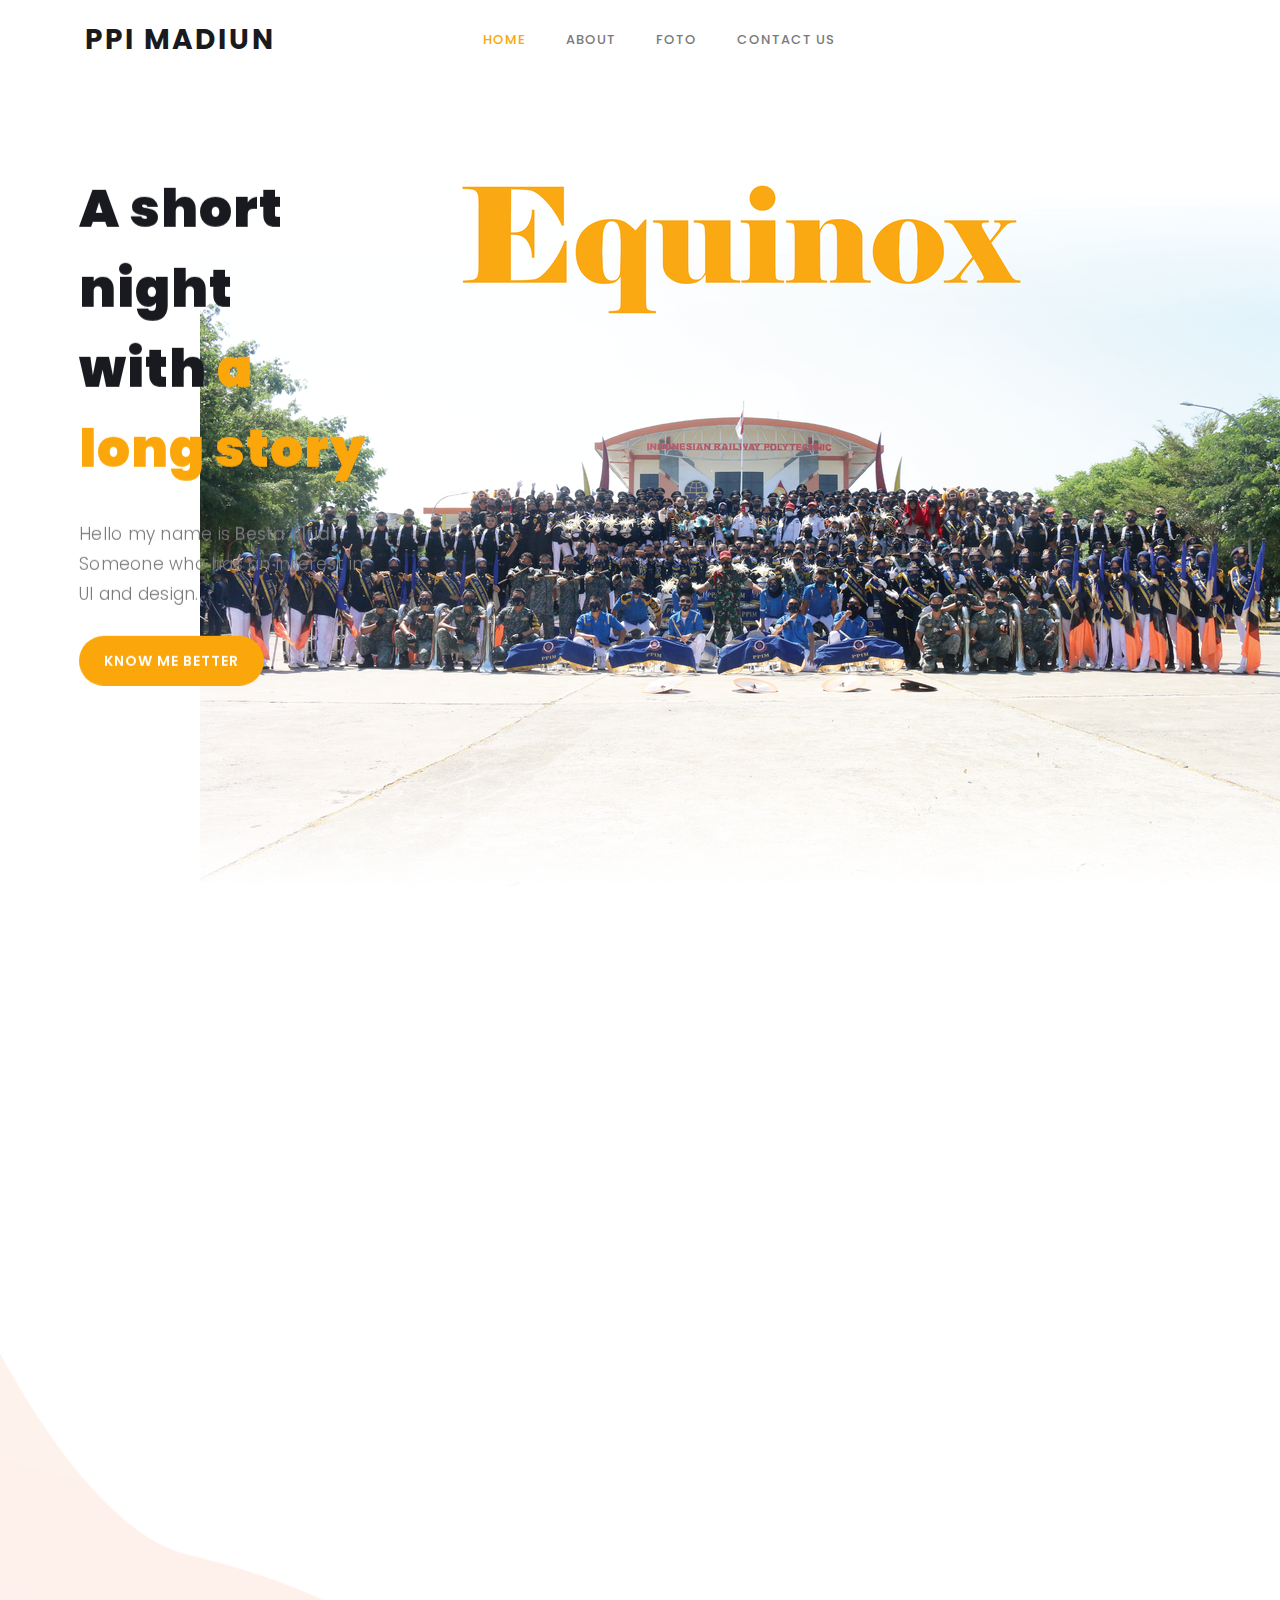
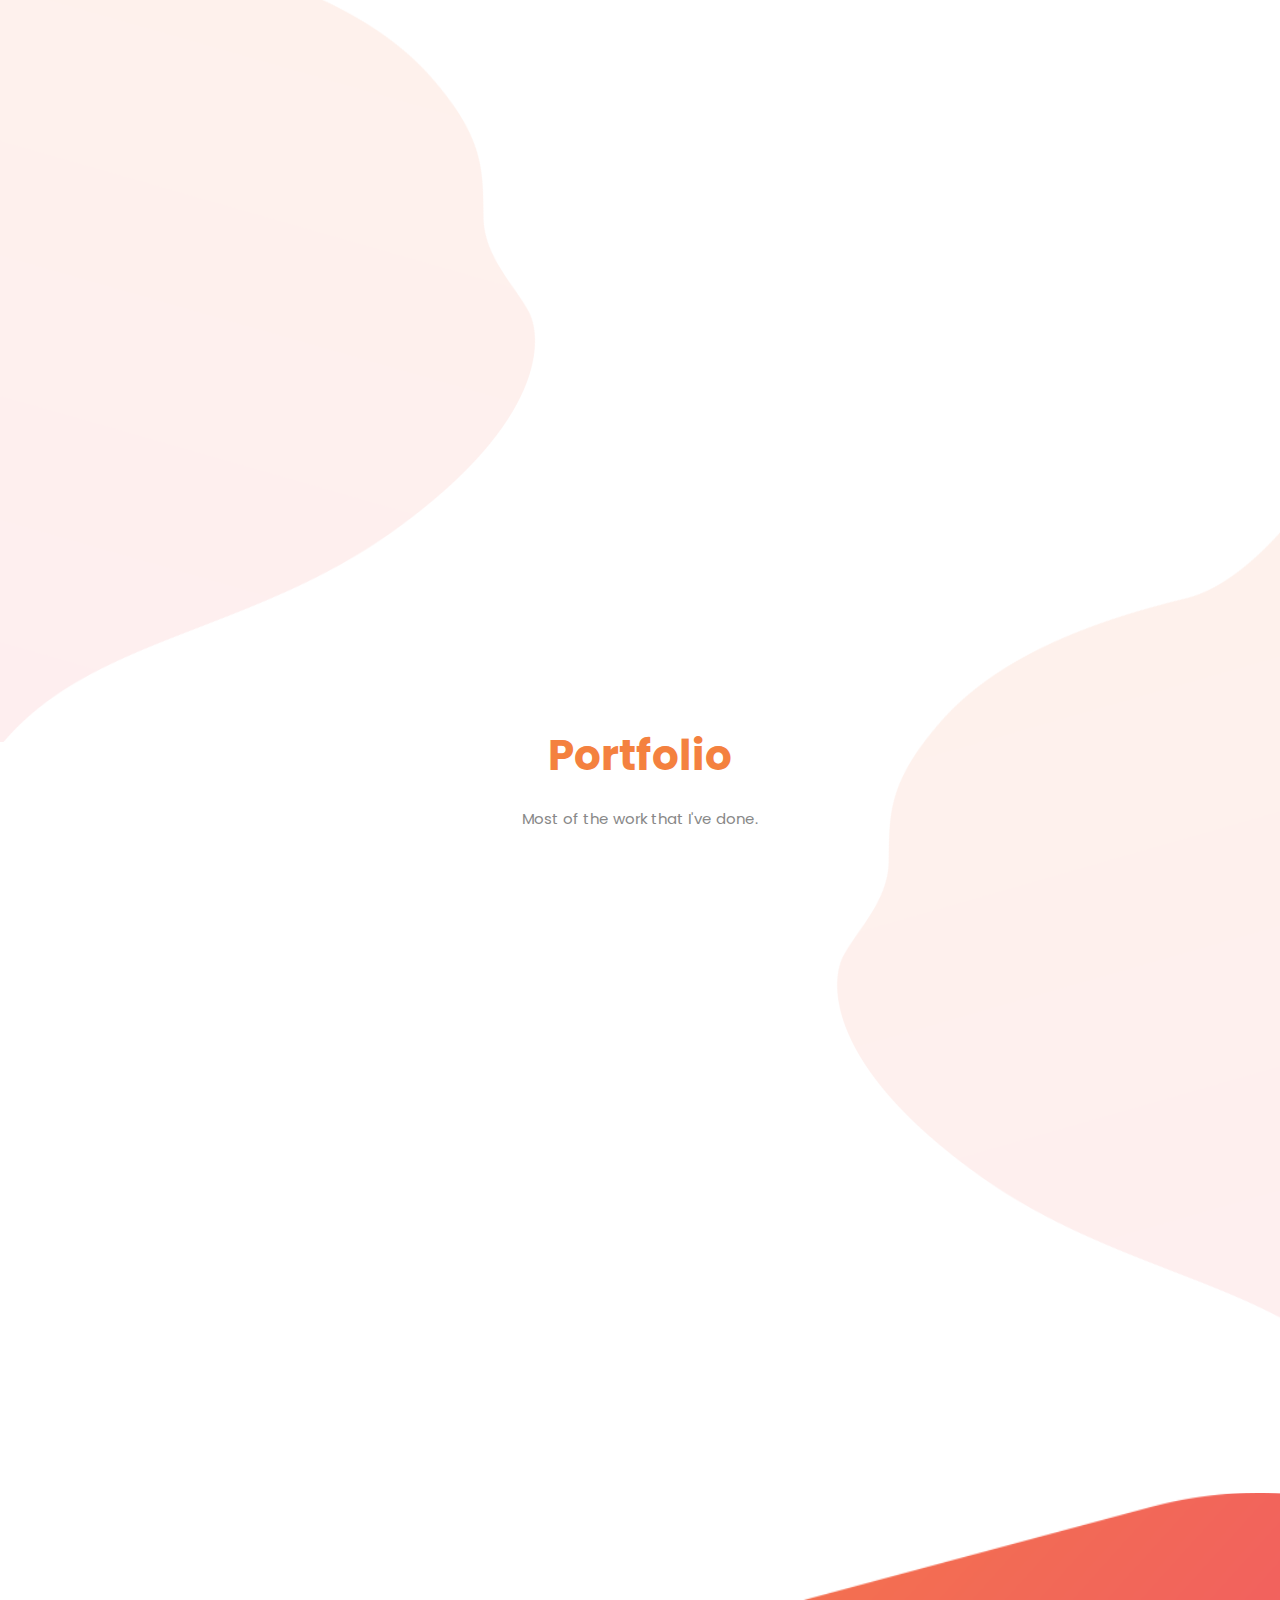
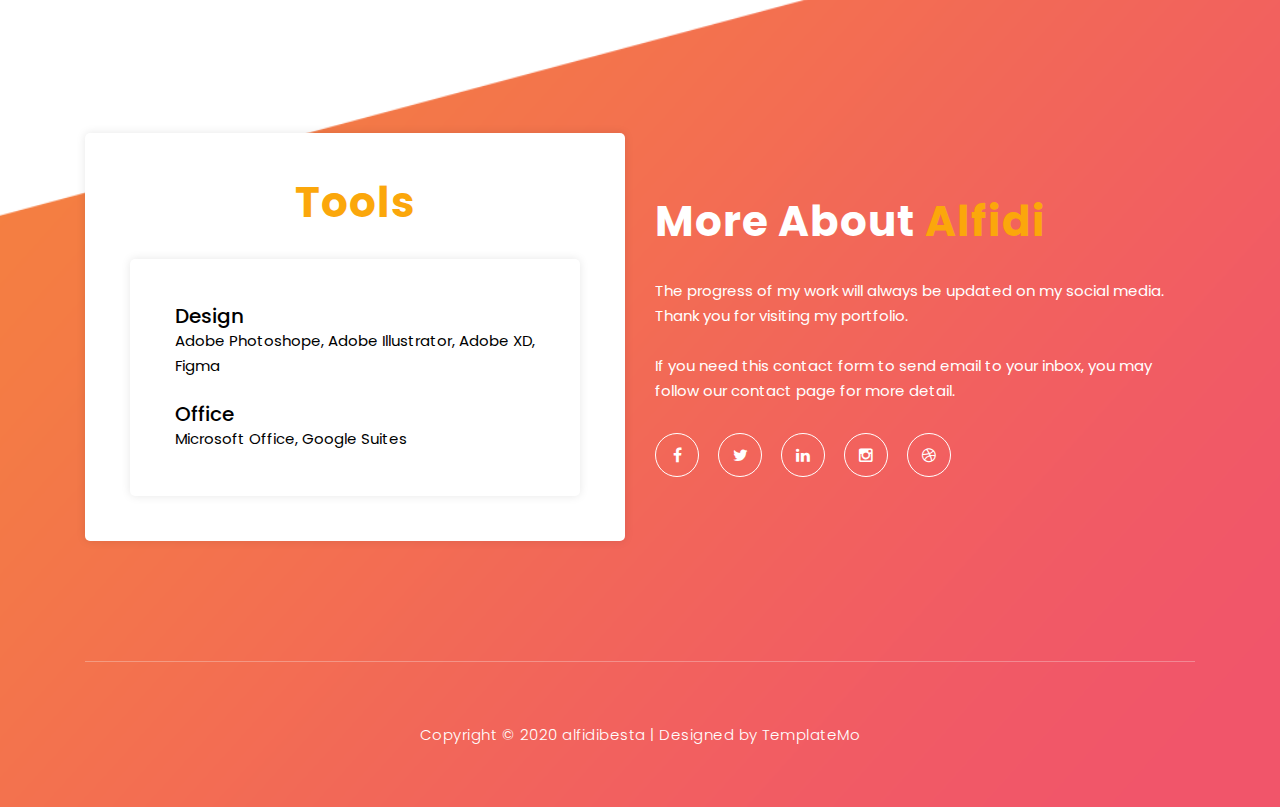
<file: index1.html>
<!DOCTYPE html>
<html lang="en">

<head>

    <meta charset="utf-8">
    <meta name="viewport" content="width=device-width, initial-scale=1, shrink-to-fit=no">
    <meta name="description" content="">
    <meta name="author" content="TemplateMo">
    <link href="https://fonts.googleapis.com/css?family=Poppins:100,200,300,400,500,600,700,800,900&display=swap"
        rel="stylesheet">

    <title>PPI MADIUN</title>

    <!-- Additional CSS Files -->
    <link rel="stylesheet" type="text/css" href="assets/css/bootstrap.min.css">

    <link rel="stylesheet" type="text/css" href="assets/css/font-awesome.css">

    <link rel="stylesheet" href="assets/css/templatemo-lava.css">

    <link rel="stylesheet" href="assets/css/owl-carousel.css">

</head>

<body>

    <!-- ***** Preloader Start ***** -->
    <div id="preloader">
        <div class="jumper">
            <div></div>
            <div></div>
            <div></div>
        </div>
    </div>
    <!-- ***** Preloader End ***** -->


    <!-- ***** Header Area Start ***** -->
    <header class="header-area header-sticky">
        <div class="container">
            <div class="row">
                <div class="col-12">
                    <nav class="main-nav">
                        <!-- ***** Logo Start ***** -->
                        <a href="index.html" class="logo">
                            PPI MADIUN
                        </a>
                        <!-- ***** Logo End ***** -->
                        <!-- ***** Menu Start ***** -->
                        <ul class="nav">
                            <li class="scroll-to-section"><a href="#welcome" class="menu-item">Home</a></li>
                            <li class="scroll-to-section"><a href="#about" class="menu-item">About</a></li>
                            <li class="scroll-to-section"><a href="#testimonials" class="menu-item">Foto</a>
                            </li>
                            <!-- <li class="submenu">
                                <a href="javascript:;">Drop Down</a>
                                <ul>
                                    <li><a href="" class="menu-item">About Us</a></li>
                                    <li><a href="" class="menu-item">Features</a></li>
                                    <li><a href="" class="menu-item">FAQ's</a></li>
                                    <li><a href="" class="menu-item">Blog</a></li>
                                </ul>
                            </li> -->
                            <li class="scroll-to-section"><a href="#contact-us" class="menu-item">Contact Us</a></li>
                        </ul>
                        <a class='menu-trigger'>
                            <span>Menu</span>
                        </a>
                        <!-- ***** Menu End ***** -->
                    </nav>
                </div>
            </div>
        </div>
    </header>
    <!-- ***** Header Area End ***** -->


    <!-- ***** Welcome Area Start ***** -->
    <div class="welcome-area" id="welcome">

        <!-- ***** Header Text Start ***** -->
        <div class="header-text">
            <div class="container">
                <div class="row">
                    <div class="left-text col-lg-6 col-md-12 col-sm-12 col-xs-12"
                        data-scroll-reveal="enter left move 30px over 0.6s after 0.4s">
                        <h1>A short night with <em>a long story</em></h1>
                        <p>Hello my name is <b>Besta Alfidi</b>, Someone who has an interest in UI and design.</p>
                        <a href="#about" class="main-button-slider">KNOW ME BETTER</a>
                    </div>
                </div>
            </div>
        </div>
        <!-- ***** Header Text End ***** -->
    </div>
    <!-- ***** Welcome Area End ***** -->

    <!-- ***** Features Big Item Start ***** -->
    <section class="section" id="about">
        <div class="container">
            <div class="row">
                <div class="col-lg-4 col-md-6 col-sm-12 col-xs-12"
                    data-scroll-reveal="enter left move 30px over 0.6s after 0.4s">
                    <div class="features-item">
                        <div class="features-icon">
                            <h2>01</h2>
                            <img src="assets/images/features-icon-1.png" alt="">
                            <h4>Trend Analysis</h4>
                            <p>Curabitur pulvinar vel odio sed sagittis. Nam maximus ex diam, nec consectetur diam.</p>
                            <a href="#testimonials" class="main-button">
                                Read More
                            </a>
                        </div>
                    </div>
                </div>
                <div class="col-lg-4 col-md-6 col-sm-12 col-xs-12"
                    data-scroll-reveal="enter bottom move 30px over 0.6s after 0.4s">
                    <div class="features-item">
                        <div class="features-icon">
                            <h2>02</h2>
                            <img src="assets/images/features-icon-2.png" alt="">
                            <h4>Site Optimization</h4>
                            <p>Curabitur pulvinar vel odio sed sagittis. Nam maximus ex diam, nec consectetur diam.</p>
                            <a href="#testimonials" class="main-button">
                                Discover More
                            </a>
                        </div>
                    </div>
                </div>
                <div class="col-lg-4 col-md-6 col-sm-12 col-xs-12"
                    data-scroll-reveal="enter right move 30px over 0.6s after 0.4s">
                    <div class="features-item">
                        <div class="features-icon">
                            <h2>03</h2>
                            <img src="assets/images/features-icon-3.png" alt="">
                            <h4>Email Design</h4>
                            <p>Curabitur pulvinar vel odio sed sagittis. Nam maximus ex diam, nec consectetur diam.</p>
                            <a href="#testimonials" class="main-button">
                                More Detail
                            </a>
                        </div>
                    </div>
                </div>
            </div>
        </div>
    </section>
    <!-- ***** Features Big Item End ***** -->

    <div class="left-image-decor"></div>

    <!-- ***** Features Big Item Start ***** -->
    <section class="section" id="promotion">
        <div class="container">
            <div class="row">
                <div class="left-image col-lg-5 col-md-12 col-sm-12 mobile-bottom-fix-big"
                    data-scroll-reveal="enter left move 30px over 0.6s after 0.4s">
                    <img src="assets/images/left-image.png" class="rounded img-fluid d-block mx-auto" alt="App">
                </div>
                <div class="right-text offset-lg-1 col-lg-6 col-md-12 col-sm-12 mobile-bottom-fix">
                    <ul>
                        <li data-scroll-reveal="enter right move 30px over 0.6s after 0.4s">
                            <img src="assets/images/about-icon-01.png" alt="">
                            <div class="text">
                                <h4>Vestibulum pulvinar rhoncus</h4>
                                <p>Please do not redistribute this template ZIP file for a download purpose. You may <a
                                        rel="nofollow" href="https://templatemo.com/contact"
                                        target="_parent">contact</a> us for
                                    additional licensing of our template or to get a PSD file.</p>
                            </div>
                        </li>
                        <li data-scroll-reveal="enter right move 30px over 0.6s after 0.5s">
                            <img src="assets/images/about-icon-02.png" alt="">
                            <div class="text">
                                <h4>Sed blandit quam in velit</h4>
                                <p>You can <a rel="nofollow"
                                        href="https://templatemo.com/tm-540-lava-landing-page">download Lava
                                        Template</a> from our website. Duis viverra, ipsum et scelerisque placerat, orci
                                    magna consequat ligula.</p>
                            </div>
                        </li>
                        <li data-scroll-reveal="enter right move 30px over 0.6s after 0.6s">
                            <img src="assets/images/about-icon-03.png" alt="">
                            <div class="text">
                                <h4>Aenean faucibus venenatis</h4>
                                <p>Phasellus in imperdiet felis, eget vestibulum nulla. Aliquam nec dui nec augue
                                    maximus porta. Curabitur tristique lacus.</p>
                            </div>
                        </li>
                    </ul>
                </div>
            </div>
        </div>
    </section>
    <!-- ***** Features Big Item End ***** -->

    <div class="right-image-decor"></div>

    <!-- ***** Testimonials Starts ***** -->
    <section class="section" id="testimonials">
        <div class="container">
            <div class="row">
                <div class="col-lg-8 offset-lg-2">
                    <div class="center-heading">
                        <h2><em>Portfolio</em></h2>
                        <p>Most of the work that I've done.</p>
                    </div>
                </div>
                <div class="col-lg-10 col-md-12 col-sm-12 mobile-bottom-fix-big"
                    data-scroll-reveal="enter left move 30px over 0.6s after 0.4s">
                    <div class="owl-carousel owl-theme">
                        <div class="item service-item">
                            <div class="author">
                                <i><img src="assets/images/testimonial-author-1.png" alt="Author One"></i>
                            </div>
                            <div class="testimonial-content">
                                <ul class="stars">
                                    <li><i class="fa fa-star"></i></li>
                                    <li><i class="fa fa-star"></i></li>
                                    <li><i class="fa fa-star"></i></li>
                                    <li><i class="fa fa-star"></i></li>
                                    <li><i class="fa fa-star"></i></li>
                                </ul>
                                <h4>Jonathan Smart</h4>
                                <p>“Nullam hendrerit, elit a semper pharetra, ipsum nibh tristique tortor, in tempus
                                    urna elit in mauris.”</p>
                                <span>Besta CTO</span>
                            </div>
                        </div>
                        <div class="item service-item">
                            <div class="author">
                                <i><img src="assets/images/testimonial-author-1.png" alt="Second Author"></i>
                            </div>
                            <div class="testimonial-content">
                                <ul class="stars">
                                    <li><i class="fa fa-star"></i></li>
                                    <li><i class="fa fa-star"></i></li>
                                    <li><i class="fa fa-star"></i></li>
                                    <li><i class="fa fa-star"></i></li>
                                    <li><i class="fa fa-star"></i></li>
                                </ul>
                                <h4>Martino Tino</h4>
                                <p>“Morbi non mi luctus felis molestie scelerisque. In ac libero viverra, placerat est
                                    interdum, rhoncus leo.”</p>
                                <span>Web Analyst</span>
                            </div>
                        </div>
                        <div class="item service-item">
                            <div class="author">
                                <i><img src="assets/images/testimonial-author-1.png" alt="Author Third"></i>
                            </div>
                            <div class="testimonial-content">
                                <ul class="stars">
                                    <li><i class="fa fa-star"></i></li>
                                    <li><i class="fa fa-star"></i></li>
                                    <li><i class="fa fa-star"></i></li>
                                </ul>
                                <h4>George Tasa</h4>
                                <p>“Fusce rutrum in dolor sit amet lobortis. Ut at vehicula justo. Donec quam dolor,
                                    congue a fringilla sed, maximus et urna.”</p>
                                <span>System Admin</span>
                            </div>
                        </div>
                        <div class="item service-item">
                            <div class="author">
                                <i><img src="assets/images/testimonial-author-1.png" alt="Fourth Author"></i>
                            </div>
                            <div class="testimonial-content">
                                <ul class="stars">
                                    <li><i class="fa fa-star"></i></li>
                                    <li><i class="fa fa-star"></i></li>
                                    <li><i class="fa fa-star"></i></li>
                                    <li><i class="fa fa-star"></i></li>
                                </ul>
                                <h4>Sir James</h4>
                                <p>"Fusce rutrum in dolor sit amet lobortis. Ut at vehicula justo. Donec quam dolor,
                                    congue a fringilla sed, maximus et urna."</p>
                                <span>New Villager</span>
                            </div>
                        </div>
                    </div>
                </div>
            </div>
        </div>
    </section>
    <!-- ***** Testimonials Ends ***** -->


    <!-- ***** Footer Start ***** -->
    <footer id="contact-us">
        <div class="container">
            <div class="footer-content">
                <div class="row">
                    <!-- ***** Contact Form Start ***** -->
                    <div class="right-content col-lg-6 col-md-12 col-sm-12">
                        <div class="contact-form">
                            <h2><em>Tools</em></h2>
                            <div class="contact-form" style="color: black; text-align: left;">
                                <div class="text">
                                    <h5>Design</h5>
                                    <p style="color: black;">Adobe Photoshope, Adobe Illustrator, Adobe XD, Figma</p>
                                </div>
                                <br>
                                <div class="text">
                                    <h5>Office</h5>
                                    <p style="color: black;">Microsoft Office, Google Suites</p>
                                </div>
                            </div>
                        </div>
                    </div>
                    <!-- ***** Contact Form End ***** -->
                    <div class="right-content col-lg-6 col-md-12 col-sm-12">
                        <h2>More About <em>Alfidi</em></h2>
                        <p>The progress of my work will always be updated on my social media.
                            Thank you for visiting my portfolio.
                            <br><br>If you need this contact form to send email to your inbox, you may follow our contact page
                            for more detail.
                        </p>
                        <ul class="social">
                            <li><a href="https://www.facebook.com/besta.alfydy"><i class="fa fa-facebook"></i></a></li>
                            <li><a href="https://twitter.com/alfidi_"><i class="fa fa-twitter"></i></a></li>
                            <li><a href="https://www.linkedin.com/in/besta-alfidi-699b87176/"><i class="fa fa-linkedin"></i></a></li>
                            <li><a href="https://www.instagram.com/alfidibesta/"><i class="fa fa-instagram"></i></a></li>
                            <li><a href="#"><i class="fa fa-dribbble"></i></a></li>
                        </ul>
                    </div>
                </div>
            </div>
            <div class="row">
                <div class="col-lg-12">
                    <div class="sub-footer">
                        <p>Copyright &copy; 2020 alfidibesta

                            | Designed by <a rel="nofollow" href="https://templatemo.com">TemplateMo</a></p>
                    </div>
                </div>
            </div>
        </div>
    </footer>

    <!-- jQuery -->
    <script src="assets/js/jquery-2.1.0.min.js"></script>

    <!-- Bootstrap -->
    <script src="assets/js/popper.js"></script>
    <script src="assets/js/bootstrap.min.js"></script>

    <!-- Plugins -->
    <script src="assets/js/owl-carousel.js"></script>
    <script src="assets/js/scrollreveal.min.js"></script>
    <script src="assets/js/waypoints.min.js"></script>
    <script src="assets/js/jquery.counterup.min.js"></script>
    <script src="assets/js/imgfix.min.js"></script>

    <!-- Global Init -->
    <script src="assets/js/custom.js"></script>

</body>

</html>
</file>
<file: assets/css/templatemo-lava.css>
/*

Lava Landing Page

https://templatemo.com/tm-540-lava-landing-page

*/

/* ---------------------------------------------
Table of contents
------------------------------------------------
01. font & reset css
02. reset
03. global styles
04. header
05. welcome
06. features
07. testimonials
08. contact
09. footer
10. preloader

--------------------------------------------- */
/* 
---------------------------------------------
font & reset css
--------------------------------------------- 
*/
@import url("https://fonts.googleapis.com/css?family=Poppins:100,200,300,400,500,600,700,800,900");
/* 
---------------------------------------------
reset
--------------------------------------------- 
*/
html, body, div, span, applet, object, iframe, h1, h2, h3, h4, h5, h6, p, blockquote, div
pre, a, abbr, acronym, address, big, cite, code, del, dfn, em, font, img, ins, kbd, q,
s, samp, small, strike, strong, sub, sup, tt, var, b, u, i, center, dl, dt, dd, ol, ul, li,
figure, header, nav, section, article, aside, footer, figcaption {
  margin: 0;
  padding: 0;
  border: 0;
  outline: 0;
}

.clearfix:after {
  content: ".";
  display: block;
  clear: both;
  visibility: hidden;
  line-height: 0;
  height: 0;
}

.clearfix {
  display: inline-block;
}

html[xmlns] .clearfix {
  display: block;
}

* html .clearfix {
  height: 1%;
}

ul, li {
  padding: 0;
  margin: 0;
  list-style: none;
}

header, nav, section, article, aside, footer, hgroup {
  display: block;
}

* {
  box-sizing: border-box;
}

html, body {
  font-family: 'Poppins', sans-serif;
  font-weight: 400;
  background-color: #fff;
  font-size: 16px;
  -ms-text-size-adjust: 100%;
  -webkit-font-smoothing: antialiased;
  -moz-osx-font-smoothing: grayscale;
}

a {
  text-decoration: none !important;
}

h1, h2, h3, h4, h5, h6 {
  margin-top: 0px;
  margin-bottom: 0px;
}

ul {
  margin-bottom: 0px;
}

p {
  font-size: 15px;
  line-height: 25px;
  color: #888;
}

/* 
---------------------------------------------
global styles
--------------------------------------------- 
*/
html,
body {
  background: #fff;
  font-family: 'Poppins', sans-serif;
}

::selection {
  background: #f1556a;
  color: #fff;
}

::-moz-selection {
  background: #f1556a;
  color: #fff;
}

@media (max-width: 991px) {
  html, body {
    overflow-x: hidden;
  }
  .mobile-top-fix {
    margin-top: 30px;
    margin-bottom: 0px;
  }
  .mobile-bottom-fix {
    margin-bottom: 30px;
  }
  .mobile-bottom-fix-big {
    margin-bottom: 60px;
  }
}

a.main-button-slider {
  font-size: 14px;
  border-radius: 25px;
  padding: 15px 25px;
  background-color: #fba70b;
  text-transform: uppercase;
  color: #fff;
  font-weight: 600;
  letter-spacing: 1px;
  -webkit-transition: all 0.3s ease 0s;
  -moz-transition: all 0.3s ease 0s;
  -o-transition: all 0.3s ease 0s;
  transition: all 0.3s ease 0s;
}

a.main-button-slider:hover {
  background-color: #f1556a;
}

a.main-button {
  font-size: 14px;
  border-radius: 25px;
  padding: 15px 25px;
  background-color: #f4813f;
  text-transform: uppercase;
  color: #fff;
  font-weight: 600;
  letter-spacing: 1px;
  -webkit-transition: all 0.3s ease 0s;
  -moz-transition: all 0.3s ease 0s;
  -o-transition: all 0.3s ease 0s;
  transition: all 0.3s ease 0s;
}

a.main-button:hover {
  background-color: #f1556a;
}

button.main-button {
  outline: none;
  border: none;
  cursor: pointer;
  font-size: 14px;
  border-radius: 25px;
  padding: 15px 25px;
  background-color: #f4813f;
  text-transform: uppercase;
  color: #fff;
  font-weight: 600;
  letter-spacing: 1px;
  -webkit-transition: all 0.3s ease 0s;
  -moz-transition: all 0.3s ease 0s;
  -o-transition: all 0.3s ease 0s;
  transition: all 0.3s ease 0s;
}

button.main-button:hover {
  background-color: #f1556a;
}


.center-heading {
  margin-bottom: 70px;
}

.center-heading h2 {
  margin-top: 0px;
  text-align: center;
  font-size: 42px;
  font-weight: 700;
  color: #1e1e1e;
  margin-bottom: 25px;
}

.center-heading h2 em {
  font-style: normal;
  color: #f4813f;
}

.center-heading p {
  font-size: 15px;
  color: #888;
  text-align: center;
}


/* 
---------------------------------------------
header
--------------------------------------------- 
*/

.background-header {
  background-color: #fff;
  height: 80px!important;
  position: fixed!important;
  top: 0px;
  left: 0px;
  right: 0px;
  box-shadow: 0px 0px 10px rgba(0,0,0,0.15)!important;
}

.background-header .logo,
.background-header .main-nav .nav li a {
  color: #1e1e1e!important;
}

.background-header .main-nav .nav li:hover a {
  color: #fba70b!important;
}

.background-header .nav li a.active {
  color: #fba70b!important;
}

.header-area {
  position: absolute;
  top: 0px;
  left: 0px;
  right: 0px;
  z-index: 100;
  height: 100px;
  -webkit-transition: all .5s ease 0s;
  -moz-transition: all .5s ease 0s;
  -o-transition: all .5s ease 0s;
  transition: all .5s ease 0s;
}

.header-area .main-nav {
  min-height: 80px;
  background: transparent;
}

.header-area .main-nav .logo {
  line-height: 80px;
  color: #191a20;
  font-size: 28px;
  font-weight: 700;
  text-transform: uppercase;
  letter-spacing: 2px;
  float: left;
  -webkit-transition: all 0.3s ease 0s;
  -moz-transition: all 0.3s ease 0s;
  -o-transition: all 0.3s ease 0s;
  transition: all 0.3s ease 0s;
}


.header-area .main-nav .nav {
  float: left;
  margin-top: 27px;
  margin-left: 15%;
  margin-right: 0px;
  background-color: #fff;
  padding: 0px 20px;
  -webkit-transition: all 0.3s ease 0s;
  -moz-transition: all 0.3s ease 0s;
  -o-transition: all 0.3s ease 0s;
  transition: all 0.3s ease 0s;
  position: relative;
  z-index: 999;
}

.header-area .main-nav .nav li {
  padding-left: 20px;
  padding-right: 20px;
}

.header-area .main-nav .nav li:last-child {
  padding-right: 0px;
}

.header-area .main-nav .nav li a {
  display: block;
  font-weight: 500;
  font-size: 13px;
  color: #7a7a7a;
  text-transform: uppercase;
  -webkit-transition: all 0.3s ease 0s;
  -moz-transition: all 0.3s ease 0s;
  -o-transition: all 0.3s ease 0s;
  transition: all 0.3s ease 0s;
  height: 40px;
  line-height: 40px;
  border: transparent;
  letter-spacing: 1px;
}

.header-area .main-nav .nav li:hover a {
  color: #fba70b;
}

.header-area .main-nav .nav li.submenu {
  position: relative;
  padding-right: 35px;
}

.header-area .main-nav .nav li.submenu:after {
  font-family: FontAwesome;
  content: "\f107";
  font-size: 12px;
  color: #7a7a7a;
  position: absolute;
  right: 18px;
  top: 12px;
}

.header-area .main-nav .nav li.submenu ul {
  position: absolute;
  width: 200px;
  box-shadow: 0 2px 28px 0 rgba(0, 0, 0, 0.06);
  overflow: hidden;
  top: 40px;
  opacity: 0;
  transform: translateY(-2em);
  visibility: hidden;
  z-index: -1;
  transition: all 0.3s ease-in-out 0s, visibility 0s linear 0.3s, z-index 0s linear 0.01s;
}

.header-area .main-nav .nav li.submenu ul li {
  margin-left: 0px;
  padding-left: 0px;
  padding-right: 0px;
}

.header-area .main-nav .nav li.submenu ul li a {
  display: block;
  background: #fff;
  color: #7a7a7a!important;
  padding-left: 20px;
  height: 40px;
  line-height: 40px;
  -webkit-transition: all 0.3s ease 0s;
  -moz-transition: all 0.3s ease 0s;
  -o-transition: all 0.3s ease 0s;
  transition: all 0.3s ease 0s;
  position: relative;
  font-size: 13px;
  border-bottom: 1px solid #f5f5f5;
}

.header-area .main-nav .nav li.submenu ul li a:before {
  content: '';
  position: absolute;
  width: 0px;
  height: 40px;
  left: 0px;
  top: 0px;
  bottom: 0px;
  -webkit-transition: all 0.3s ease 0s;
  -moz-transition: all 0.3s ease 0s;
  -o-transition: all 0.3s ease 0s;
  transition: all 0.3s ease 0s;
  background: #fba70b;
}

.header-area .main-nav .nav li.submenu ul li a:hover {
  background: #fff;
  color: #fba70b!important;
  padding-left: 25px;
}

.header-area .main-nav .nav li.submenu ul li a:hover:before {
  width: 3px;
}

.header-area .main-nav .nav li.submenu:hover ul {
  visibility: visible;
  opacity: 1;
  z-index: 1;
  transform: translateY(0%);
  transition-delay: 0s, 0s, 0.3s;
}

.header-area .main-nav .menu-trigger {
  cursor: pointer;
  display: block;
  position: absolute;
  top: 23px;
  width: 32px;
  height: 40px;
  text-indent: -9999em;
  z-index: 99;
  right: 40px;
  display: none;
}

.header-area .main-nav .menu-trigger span,
.header-area .main-nav .menu-trigger span:before,
.header-area .main-nav .menu-trigger span:after {
  -moz-transition: all 0.4s;
  -o-transition: all 0.4s;
  -webkit-transition: all 0.4s;
  transition: all 0.4s;
  background-color: #1e1e1e;
  display: block;
  position: absolute;
  width: 30px;
  height: 2px;
  left: 0;
}

.background-header .main-nav .menu-trigger span,
.background-header .main-nav .menu-trigger span:before,
.background-header .main-nav .menu-trigger span:after {
  background-color: #1e1e1e;
}

.header-area .main-nav .menu-trigger span:before,
.header-area .main-nav .menu-trigger span:after {
  -moz-transition: all 0.4s;
  -o-transition: all 0.4s;
  -webkit-transition: all 0.4s;
  transition: all 0.4s;
  background-color: #1e1e1e;
  display: block;
  position: absolute;
  width: 30px;
  height: 2px;
  left: 0;
  width: 75%;
}

.background-header .main-nav .menu-trigger span:before,
.background-header .main-nav .menu-trigger span:after {
  background-color: #1e1e1e;
}

.header-area .main-nav .menu-trigger span:before,
.header-area .main-nav .menu-trigger span:after {
  content: "";
}

.header-area .main-nav .menu-trigger span {
  top: 16px;
}

.header-area .main-nav .menu-trigger span:before {
  -moz-transform-origin: 33% 100%;
  -ms-transform-origin: 33% 100%;
  -webkit-transform-origin: 33% 100%;
  transform-origin: 33% 100%;
  top: -10px;
  z-index: 10;
}

.header-area .main-nav .menu-trigger span:after {
  -moz-transform-origin: 33% 0;
  -ms-transform-origin: 33% 0;
  -webkit-transform-origin: 33% 0;
  transform-origin: 33% 0;
  top: 10px;
}

.header-area .main-nav .menu-trigger.active span,
.header-area .main-nav .menu-trigger.active span:before,
.header-area .main-nav .menu-trigger.active span:after {
  background-color: transparent;
  width: 100%;
}

.header-area .main-nav .menu-trigger.active span:before {
  -moz-transform: translateY(6px) translateX(1px) rotate(45deg);
  -ms-transform: translateY(6px) translateX(1px) rotate(45deg);
  -webkit-transform: translateY(6px) translateX(1px) rotate(45deg);
  transform: translateY(6px) translateX(1px) rotate(45deg);
  background-color: #1e1e1e;
}

.background-header .main-nav .menu-trigger.active span:before {
  background-color: #1e1e1e;
}

.header-area .main-nav .menu-trigger.active span:after {
  -moz-transform: translateY(-6px) translateX(1px) rotate(-45deg);
  -ms-transform: translateY(-6px) translateX(1px) rotate(-45deg);
  -webkit-transform: translateY(-6px) translateX(1px) rotate(-45deg);
  transform: translateY(-6px) translateX(1px) rotate(-45deg);
  background-color: #1e1e1e;
}

.background-header .main-nav .menu-trigger.active span:after {
  background-color: #1e1e1e;
}

.header-area.header-sticky {
  min-height: 80px;
}

.header-area.header-sticky .nav {
  margin-top: 20px !important;
}

.header-area.header-sticky .nav li a.active {
  color: #fba70b;
}

@media (max-width: 1200px) {
  .header-area .main-nav .nav li {
    padding-left: 12px;
    padding-right: 12px;
  }
  .header-area .main-nav:before {
    display: none;
  }
}

@media (max-width: 991px) {
  .logo {
    text-align: center;
    float: none!important;
  }
  .header-area {
    background-color: #f7f7f7;
    padding: 0px 15px;
    height: 80px;
    box-shadow: none;
    text-align: center;
  }
  .header-area .container {
    padding: 0px;
  }
  .header-area .logo {
    margin-left: 30px;
  }
  .header-area .menu-trigger {
    display: block !important;
  }
  .header-area .main-nav {
    overflow: hidden;
  }
  .header-area .main-nav .nav {
    float: none;
    width: 100%;
    margin-top: 0px !important;
    display: none;
    -webkit-transition: all 0s ease 0s;
    -moz-transition: all 0s ease 0s;
    -o-transition: all 0s ease 0s;
    transition: all 0s ease 0s;
    margin-left: 0px;
  }
  .header-area .main-nav .nav li:first-child {
    border-top: 1px solid #eee;
  }
  .header-area .main-nav .nav li {
    width: 100%;
    background: #fff;
    border-bottom: 1px solid #eee;
    padding-left: 0px !important;
    padding-right: 0px !important;
  }
  .header-area .main-nav .nav li a {
    height: 50px !important;
    line-height: 50px !important;
    padding: 0px !important;
    border: none !important;
    background: #f7f7f7 !important;
    color: #191a20 !important;
  }
  .header-area .main-nav .nav li a:hover {
    background: #eee !important;
    color: #fba70b!important;
  }
  .header-area .main-nav .nav li.submenu ul {
    position: relative;
    visibility: inherit;
    opacity: 1;
    z-index: 1;
    transform: translateY(0%);
    transition-delay: 0s, 0s, 0.3s;
    top: 0px;
    width: 100%;
    box-shadow: none;
    height: 0px;
  }
  .header-area .main-nav .nav li.submenu ul li a {
    font-size: 12px;
    font-weight: 400;
  }
  .header-area .main-nav .nav li.submenu ul li a:hover:before {
    width: 0px;
  }
  .header-area .main-nav .nav li.submenu ul.active {
    height: auto !important;
  }
  .header-area .main-nav .nav li.submenu:after {
    color: #3B566E;
    right: 25px;
    font-size: 14px;
    top: 15px;
  }
  .header-area .main-nav .nav li.submenu:hover ul, .header-area .main-nav .nav li.submenu:focus ul {
    height: 0px;
  }
}

@media (min-width: 992px) {
  .header-area .main-nav .nav {
    display: flex !important;
  }
}


/* 
---------------------------------------------
welcome
--------------------------------------------- 
*/
.welcome-area {
  /* width: 100%; */
  height: 100vh;
  min-height: 793px;
  background-image: url(../images/nur-bg\ \(2\).png);
  background-repeat: no-repeat;
  background-position: right top;
}

.welcome-area .header-text .left-text {
  position: relative;
  align-self: center;
  margin-top: 35%;
  transform: perspective(1px) translateY(-30%) !important;
}

.welcome-area .header-text h1 {
  font-weight: 900;
  font-size: 52px;
  line-height: 80px;
  letter-spacing: 1px;
  margin-bottom: 30px;
  color: #191a20;
}

.welcome-area .header-text h1 em {
  font-style: normal;
  color: #fba70b;
}

.welcome-area .header-text p {
  font-weight: 300;
  font-size: 17px;
  color: #7a7a7a;
  line-height: 30px;
  letter-spacing: 0.25px;
  margin-bottom: 40px;
  position: relative;
}

@media (max-width: 1420px) {
  .welcome-area .header-text {
    width: 70%;
    margin-left: 5%;
  }
}

@media (max-width: 1320px) {
  .welcome-area .header-text .left-text {
    margin-top: 50%;
  }
  .welcome-area .header-text {
    width: 50%;
    margin-left: 5%;
  }
}

@media (max-width: 1140px) {
  .welcome-area {
    height: auto;
  }
  .welcome-area .header-text {       
    width: 92%;
    padding-top: 793px;
  }
  .welcome-area .header-text .left-text {
    margin-top: 5%;
    transform: none !important;
  }
}
@media (max-width: 810px) {
  .welcome-area {
    background-size: contain;
  }

  .welcome-area .header-text {
    padding-top: 100%;
    margin-left: 0;
  }
    
  .container-fluid .col-md-12 {
    margin-right: 0px;
    padding-right: 0px;
  }
}

/*
---------------------------------------------
about
---------------------------------------------
*/

#about {
  padding: 100px 0px;
  position: relative;
  z-index: 9;
}

@media (max-width: 992px) {
  .features-item {
    margin-bottom: 45px;
  }
}

.features-item {
  border-radius: 5px;
  padding: 60px 30px;
  text-align: center;
  box-shadow: 0px 0px 10px rgba(0,0,0,0.1);
}

.features-item h2 {
  z-index: 9;
  position: absolute;
  top: 15px;
  left: 45px;
  font-size: 100px;
  font-weight: 600;
  color: #fdefe9;
}

.features-item img {
  z-index: 10;
  position: relative;
  max-width: 100%;
  margin-bottom: 40px;
}

.features-item h4 {
  margin-top: 0px;
  font-size: 22px;
  color: #1e1e1e;
  margin-bottom: 25px;
}

.features-item .main-button {
  margin-top: 35px;
  display: inline-block;
}


/*
---------------------------------------------
promotion
---------------------------------------------
*/

.left-image-decor {
  background-image: url(../images/left-bg-decor.png);
  background-repeat: no-repeat;
  position: absolute;
  width: 100%;
  display: inline-block;
  height: 110%;
  margin-top: -200px;
}

#promotion {
  padding: 100px 0px;
}

#promotion .left-image {
  align-self: center;
}

#promotion .right-text ul {
  padding: 0;
  margin: 0;
}

#promotion .right-text ul li {
  display: inline-block;
  margin-bottom: 60px;
}

#promotion .right-text ul li:last-child {
  margin-bottom: 0px;
}

#promotion .right-text img {
  display: inline-block;
  float: left;
  margin-right: 30px;
}

#promotion .right-text h4 {
  font-size: 22px;
  color: #1e1e1e;
  margin-bottom: 15px;
  margin-top: 3px;
}


/*
--------------------------------------------
testimonials
--------------------------------------------
*/
.right-image-decor {
  background-image: url(../images/right-bg-decor.png);
  background-repeat: no-repeat;
  background-position: right center;
  position: absolute;
  width: 100%;
  display: inline-block;
  height: 110%;
  margin-top: -200px;
}

#testimonials {
  padding-top: 100px;
  position: relative;
  z-index: 9;
}

#testimonials .item {
  position: relative;
}

#testimonials .item .testimonial-content {
  background: rgb(244,129,63);
  background: linear-gradient(145deg, rgba(244,129,63,1) 0%, rgba(241,85,106,1) 100%);
  margin-left: 60px;
  padding: 40px 30px;
  text-align: center;
  border-radius: 5px;
}

#testimonials .item .testimonial-content ul li {
  display: inline-block;
  margin: 0px 1px;
}

#testimonials .item .testimonial-content ul li i {
  color: #fff;
  font-size: 13px;
}

#testimonials .item .testimonial-content h4 {
  font-size: 22px;
  margin-top: 20px;
  color: #fff;
}

#testimonials .item .testimonial-content p {
  color: #fff;
  font-style: italic;
  font-weight: 200;
  margin: 20px 0px 15px 0px;
}

#testimonials .item .testimonial-content span {
  color: #fff;
  font-weight: 200;
  font-size: 13px;
}

#testimonials .author img {
  max-width: 120px;
  margin-bottom: -60px;
}

.owl-carousel .owl-nav button.owl-next span {
  z-index: 10;
  top: 45%;
  border-radius: 10px;
  font-size: 46px;
  color: #fff;
  right: -210px;
  width: 80px;
  height: 80px;
  line-height: 80px;
  text-align: center;
  display: inline-block;
  background: rgb(244,129,63);
  background: linear-gradient(145deg, rgba(244,129,63,1) 0%, rgba(241,85,106,1) 100%);
  position: absolute;
}

.owl-carousel .owl-nav button.owl-prev span {
  z-index: 9;
  top: 30%;
  border-radius: 10px;
  font-size: 46px;
  color: #fff;
  right: -150px;
  width: 80px;
  height: 80px;
  line-height: 80px;
  text-align: center;
  display: inline-block;
  background: rgb(244,129,63);
  background: linear-gradient(145deg, rgba(244,129,63,1) 0%, rgba(241,85,106,1) 100%);
  position: absolute;
}

@media screen and (max-width: 1060px) {
  .owl-carousel .owl-nav {
    display: none!important;
  }
}

/* 
---------------------------------------------
footer
--------------------------------------------- 
*/

@media (max-width: 992px) {
  footer {
    padding-top: 0px!important;
    margin-top: 0px!important;
  }
  .contact-form {
    margin-bottom: 45px;
  }
  footer .right-content {
    text-align: center;
  }
  footer .footer-content {
    padding: 60px 0px!important;
  }
}

footer {
  margin-top: 200px;
  padding-top: 120px;
  background-image: url(../images/footer-bg.png);
  background-repeat: no-repeat;
  background-position: center center;
  background-size: cover;
  width: 100%;
}

footer .footer-content {
  padding: 120px 0px;
}

.contact-form {
  position: relative;
  z-index: 10;
  padding: 45px;
  border-radius: 5px;
  background-color: #fff;
  box-shadow: 0px 0px 10px rgba(0,0,0,0.1);
  
}

footer .right-content {
  align-self: center;
}

.contact-form input,
.contact-form textarea {
  color: #777;
  font-size: 13px;
  border: 1px solid #eee;
  background-color: #f7f7f7;
  border-radius: 5px;
  width: 100%;
  height: 50px;
  outline: none;
  padding-left: 20px;
  padding-right: 20px;
  -webkit-appearance: none;
  -moz-appearance: none;
  appearance: none;
  margin-bottom: 30px;
}

.contact-form textarea {
  height: 150px;
  resize: none;
  padding: 20px;
}

.contact-form {
  text-align: center;
}

.contact-form ::-webkit-input-placeholder { /* Edge */
  color: #7a7a7a;
}

.contact-form :-ms-input-placeholder { /* Internet Explorer 10-11 */
  color: #7a7a7a;
}

.contact-form ::placeholder {
  color: #7a7a7a;
}

.footer-content .right-content {
  color: #fff;
}

.footer-content .right-content h2 {
  margin-top: 0px;
  margin-bottom: 30px;
  font-size: 42px;
  text-transform: capitalize;
  font-weight: 700;
  letter-spacing: 1px;
}

.footer-content .right-content h2 em {
  font-style: normal;
  color: #fba70b;
}

.footer-content .right-content p {
  color: #FFF;
}

.footer-content .right-content a {
  color: #FFF;
}

.footer-content .right-content a:hover {
  color: #FC3;
}

footer .social {
  overflow: hidden;
  margin-top: 30px;
}

footer .social li:first-child {
  margin-left: 0px;
}

footer .social li {
  margin: 0px 7.5px;
  display: inline-block;
}

footer .social li a {
  color: #fff;
  text-align: center;
  background-color: transparent;
  border: 1px solid #fff;
  width: 44px;
  height: 44px;
  line-height: 44px;
  border-radius: 50%;
  display: inline-block;
  font-size: 16px;
  -webkit-transition: all 0.3s ease 0s;
  -moz-transition: all 0.3s ease 0s;
  -o-transition: all 0.3s ease 0s;
  transition: all 0.3s ease 0s;
}

footer .social li a:hover {
  background-color: #fba70b;
  border-color: #fba70b;
  color: #fff;
}

footer .copyright {
  margin-top: 10px;
  font-weight: 400;
  font-size: 15px;
  color: #4a4a4a;
  letter-spacing: 0.88px;
  text-transform: capitalize;
}

footer .sub-footer {
  padding: 60px 0px;
  border-top: 1px solid rgba(250,250,250,0.3);
  text-align: center;
}

footer .sub-footer a {
	color: #FFF;
}

footer .sub-footer a:hover {
	color: #FC3;
}

footer .sub-footer p {
  color: #fff;
  font-size: 15px;
  font-weight: 300;
  letter-spacing: 0.5px;
}

@media (max-width: 991px) {
  footer .copyright {
    text-align: center;
  }
  footer .social {
    text-align: center;
  }
}

/* 
---------------------------------------------
preloader
--------------------------------------------- 
*/
#preloader {
  overflow: hidden;
  background-image: linear-gradient(145deg, #f4813f 0%, #f1556a 100%);
  left: 0;
  right: 0;
  top: 0;
  bottom: 0;
  position: fixed;
  z-index: 9999;
  color: #fff;
}

#preloader .jumper {
  left: 0;
  top: 0;
  right: 0;
  bottom: 0;
  display: block;
  position: absolute;
  margin: auto;
  width: 50px;
  height: 50px;
}

#preloader .jumper > div {
  background-color: #fff;
  width: 10px;
  height: 10px;
  border-radius: 100%;
  -webkit-animation-fill-mode: both;
  animation-fill-mode: both;
  position: absolute;
  opacity: 0;
  width: 50px;
  height: 50px;
  -webkit-animation: jumper 1s 0s linear infinite;
  animation: jumper 1s 0s linear infinite;
}

#preloader .jumper > div:nth-child(2) {
  -webkit-animation-delay: 0.33333s;
  animation-delay: 0.33333s;
}

#preloader .jumper > div:nth-child(3) {
  -webkit-animation-delay: 0.66666s;
  animation-delay: 0.66666s;
}

@-webkit-keyframes jumper {
  0% {
    opacity: 0;
    -webkit-transform: scale(0);
    transform: scale(0);
  }
  5% {
    opacity: 1;
  }
  100% {
    -webkit-transform: scale(1);
    transform: scale(1);
    opacity: 0;
  }
}

@keyframes jumper {
  0% {
    opacity: 0;
    -webkit-transform: scale(0);
    transform: scale(0);
  }
  5% {
    opacity: 1;
  }
  100% {
    opacity: 0;
  }
}
</file>
<file: assets/css/owl-carousel.css>
/**
 * Owl Carousel v2.3.4
 * Copyright 2013-2018 David Deutsch
 * Licensed under: SEE LICENSE IN https://github.com/OwlCarousel2/OwlCarousel2/blob/master/LICENSE
 */
/*
 *  Owl Carousel - Core
 */
.owl-carousel {
  display: none;
  width: 100%;
  -webkit-tap-highlight-color: transparent;
  /* position relative and z-index fix webkit rendering fonts issue */
  position: relative;
  z-index: 1; }
  .owl-carousel .owl-stage {
    position: relative;
    -ms-touch-action: pan-Y;
    touch-action: manipulation;
    -moz-backface-visibility: hidden;
    /* fix firefox animation glitch */ }
  .owl-carousel .owl-stage:after {
    content: ".";
    display: block;
    clear: both;
    visibility: hidden;
    line-height: 0;
    height: 0; }
  .owl-carousel .owl-stage-outer {
    position: relative;
    overflow: hidden;
    /* fix for flashing background */
    -webkit-transform: translate3d(0px, 0px, 0px); }
  .owl-carousel .owl-wrapper,
  .owl-carousel .owl-item {
    -webkit-backface-visibility: hidden;
    -moz-backface-visibility: hidden;
    -ms-backface-visibility: hidden;
    -webkit-transform: translate3d(0, 0, 0);
    -moz-transform: translate3d(0, 0, 0);
    -ms-transform: translate3d(0, 0, 0); }
  .owl-carousel .owl-item {
    position: relative;
    min-height: 1px;
    float: left;
    -webkit-backface-visibility: hidden;
    -webkit-tap-highlight-color: transparent;
    -webkit-touch-callout: none; }
  .owl-carousel .owl-item img {
    display: block;
    width: 100%; }
  .owl-carousel .owl-nav.disabled,
  .owl-carousel .owl-dots.disabled {
    display: none; }
  .owl-carousel .owl-nav .owl-prev,
  .owl-carousel .owl-nav .owl-next,
  .owl-carousel .owl-dot {
    cursor: pointer;
    -webkit-user-select: none;
    -khtml-user-select: none;
    -moz-user-select: none;
    -ms-user-select: none;
    user-select: none; }
  .owl-carousel .owl-nav button.owl-prev,
  .owl-carousel .owl-nav button.owl-next,
  .owl-carousel button.owl-dot {
    background: none;
    color: inherit;
    border: none;
    padding: 0 !important;
    font: inherit; }
  .owl-carousel.owl-loaded {
    display: block; }
  .owl-carousel.owl-loading {
    opacity: 0;
    display: block; }
  .owl-carousel.owl-hidden {
    opacity: 0; }
  .owl-carousel.owl-refresh .owl-item {
    visibility: hidden; }
  .owl-carousel.owl-drag .owl-item {
    -ms-touch-action: pan-y;
        touch-action: pan-y;
    -webkit-user-select: none;
    -moz-user-select: none;
    -ms-user-select: none;
    user-select: none; }
  .owl-carousel.owl-grab {
    cursor: move;
    cursor: grab; }
  .owl-carousel.owl-rtl {
    direction: rtl; }
  .owl-carousel.owl-rtl .owl-item {
    float: right; }

/* No Js */
.no-js .owl-carousel {
  display: block; }

/*
 *  Owl Carousel - Animate Plugin
 */
.owl-carousel .animated {
  animation-duration: 1000ms;
  animation-fill-mode: both; }

.owl-carousel .owl-animated-in {
  z-index: 0; }

.owl-carousel .owl-animated-out {
  z-index: 1; }

.owl-carousel .fadeOut {
  animation-name: fadeOut; }

@keyframes fadeOut {
  0% {
    opacity: 1; }
  100% {
    opacity: 0; } }

/*
 * 	Owl Carousel - Auto Height Plugin
 */
.owl-height {
  transition: height 500ms ease-in-out; }

/*
 * 	Owl Carousel - Lazy Load Plugin
 */
.owl-carousel .owl-item {
  /**
			This is introduced due to a bug in IE11 where lazy loading combined with autoheight plugin causes a wrong
			calculation of the height of the owl-item that breaks page layouts
		 */ }
  .owl-carousel .owl-item .owl-lazy {
    opacity: 0;
    transition: opacity 400ms ease; }
  .owl-carousel .owl-item .owl-lazy[src^=""], .owl-carousel .owl-item .owl-lazy:not([src]) {
    max-height: 0; }
  .owl-carousel .owl-item img.owl-lazy {
    transform-style: preserve-3d; }

/*
 * 	Owl Carousel - Video Plugin
 */
.owl-carousel .owl-video-wrapper {
  position: relative;
  height: 100%;
  background: #000; }

.owl-carousel .owl-video-play-icon {
  position: absolute;
  height: 80px;
  width: 80px;
  left: 50%;
  top: 50%;
  margin-left: -40px;
  margin-top: -40px;
  background: url("owl.video.play.png") no-repeat;
  cursor: pointer;
  z-index: 1;
  -webkit-backface-visibility: hidden;
  transition: transform 100ms ease; }

.owl-carousel .owl-video-play-icon:hover {
  -ms-transform: scale(1.3, 1.3);
      transform: scale(1.3, 1.3); }

.owl-carousel .owl-video-playing .owl-video-tn,
.owl-carousel .owl-video-playing .owl-video-play-icon {
  display: none; }

.owl-carousel .owl-video-tn {
  opacity: 0;
  height: 100%;
  background-position: center center;
  background-repeat: no-repeat;
  background-size: contain;
  transition: opacity 400ms ease; }

.owl-carousel .owl-video-frame {
  position: relative;
  z-index: 1;
  height: 100%;
  width: 100%; }
</file>
